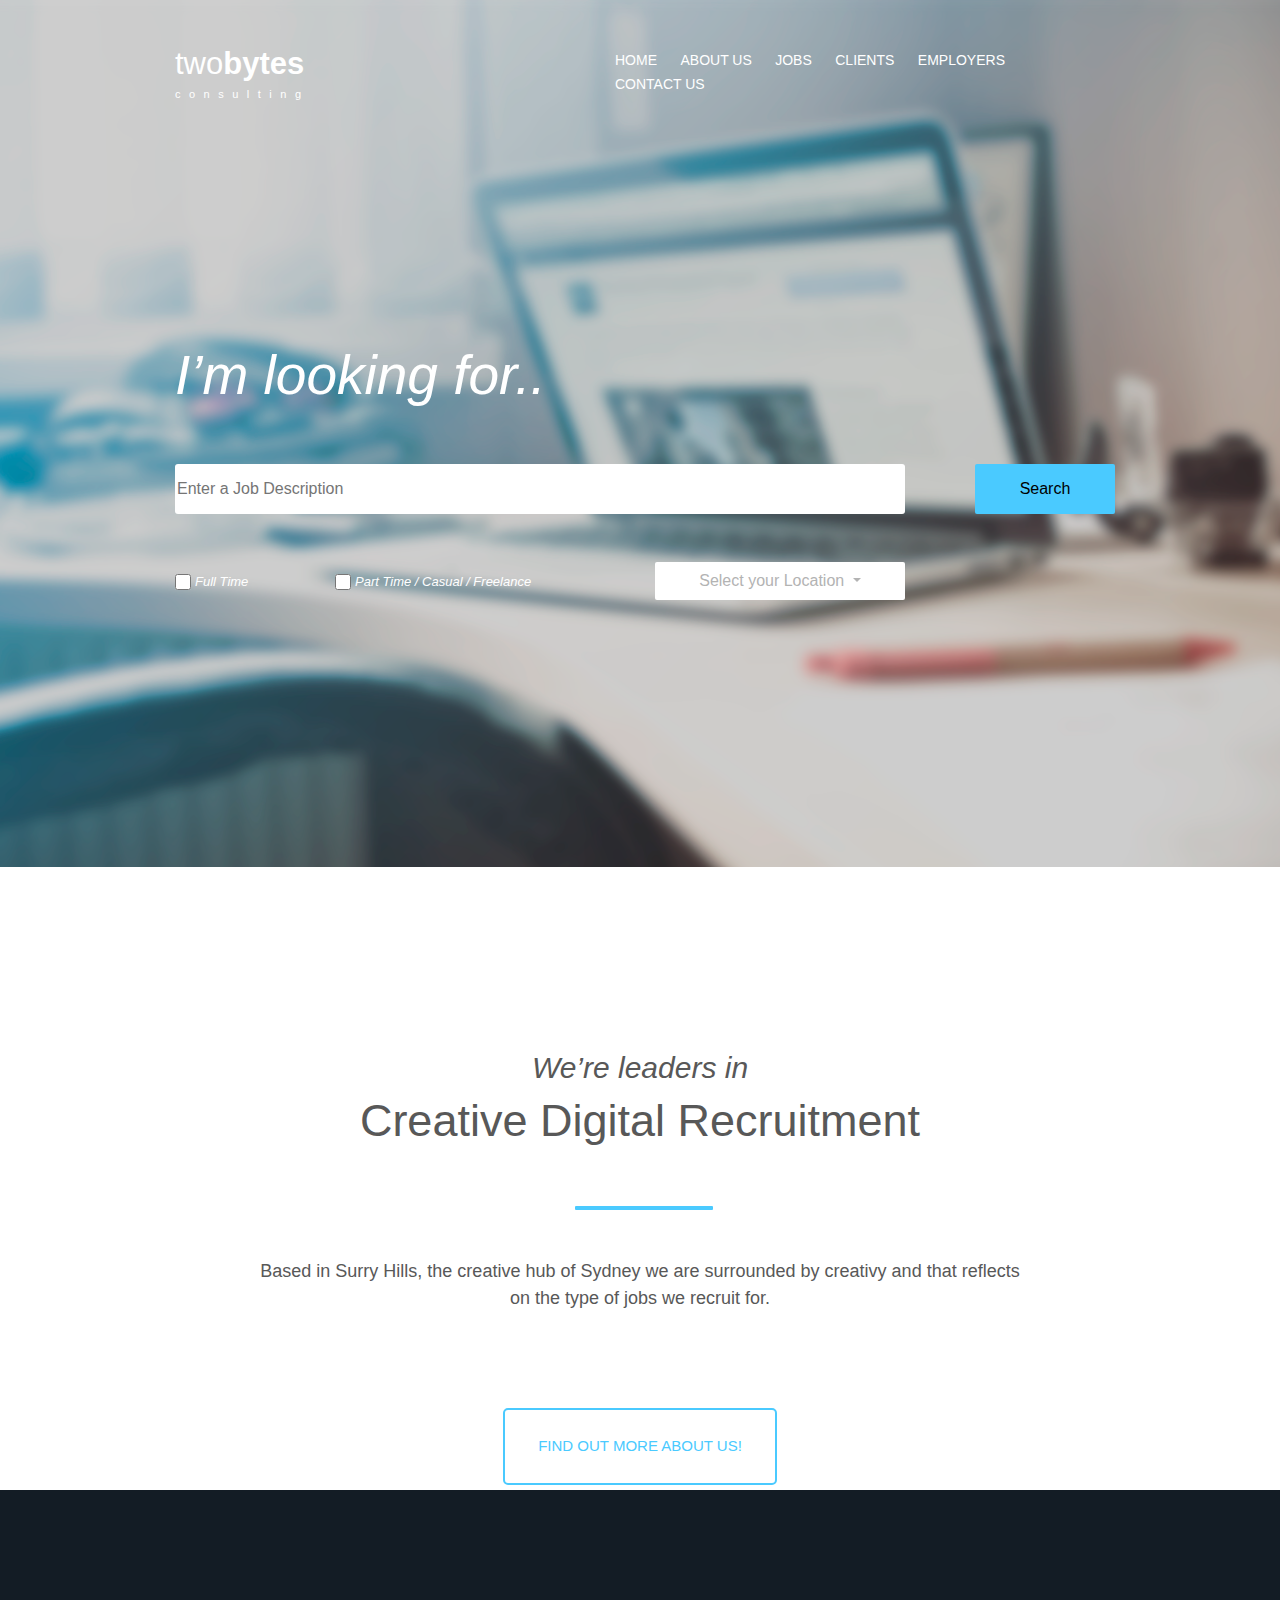
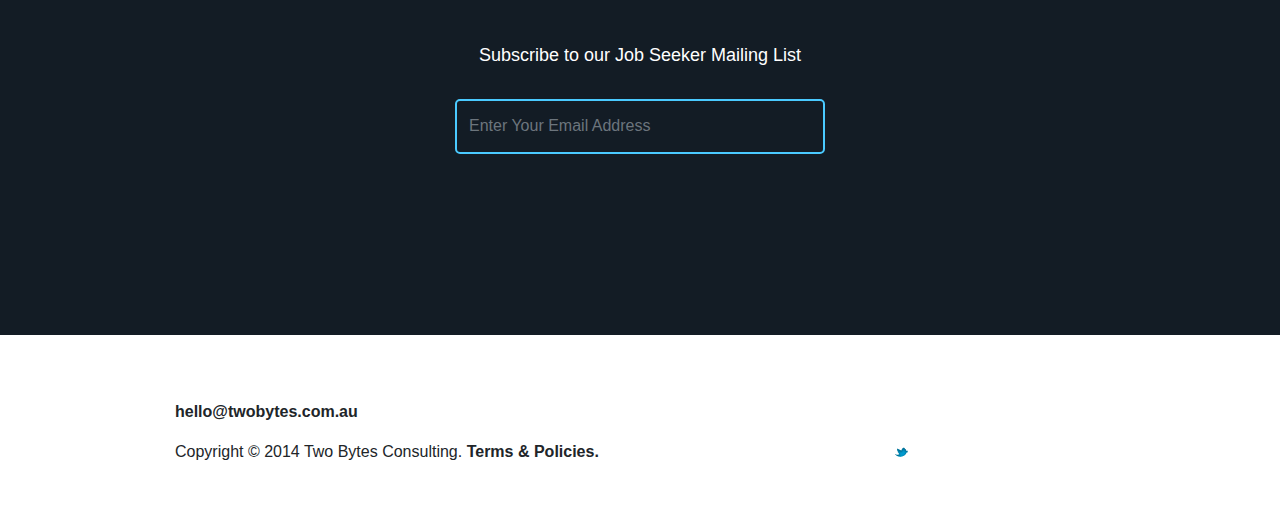
<file: twoBytes/index.html>
<!DOCTYPE html>
<html lang="en">
<head>
	<meta charset="UTF-8">
	<title>twoBytes</title>

	<link rel="stylesheet" href="https://maxcdn.bootstrapcdn.com/bootstrap/4.0.0/css/bootstrap.min.css" integrity="sha384-Gn5384xqQ1aoWXA+058RXPxPg6fy4IWvTNh0E263XmFcJlSAwiGgFAW/dAiS6JXm" crossorigin="anonymous">
		<link rel="stylesheet" href="css/main.css">
		<link rel="stylesheet" href="https://use.fontawesome.com/releases/v5.5.0/css/all.css" integrity="sha384-B4dIYHKNBt8Bc12p+WXckhzcICo0wtJAoU8YZTY5qE0Id1GSseTk6S+L3BlXeVIU" crossorigin="anonymous">
</head>
<body>
	<header class="header">
		<div class="container">
			<div class="row justify-content-between align-items-center">
				<div class="col-lg-2 mt-5">
					<div class="logo"><a href="#"><span>two<strong>bytes</strong></span><br><span>consulting</span></a></div>
				</div>
				<div class="col-lg-3  mt-5"></div>
				<div class="col-lg-7  mt-5">
					<div class="manu_header">
						<ul>
							<li><a href="#">HOME</a></li>
							<li><a href="#">ABOUT US</a></li>
							<li><a href="#">JOBS</a></li>
							<li><a href="#">CLIENTS</a></li>
							<li><a href="#">EMPLOYERS</a></li>
							<li><a href="#">CONTACT US</a></li>

						</ul>
					</div>
				</div>
			</div>
			<div class="row title_header">
				<div class="col-lg-6">
					<h1>I’m looking for..</h1>
				</div>
				

			</div>
			<div class="row">
				<div class="col-lg-10 mt-5">
					<input class="input_header" type="text" placeholder="Enter a Job Description" autofocus="">
				</div>
				<div class="col-lg-2 mt-5">
					<button class="btn_header">Search</button>
				</div>
				</div>
				<div class="row mt-5 align-items-center">
					<div class="col-lg-2">
					<div class="form-check">
						<input type="checkbox" class="form-check-input" id="check1">
						<label for="check1" class="form-check-label color_check">Full Time</label>
					</div>
					</div>
					<div class="col-lg-4">
					<div class="form-check ">
						<input type="checkbox" class="form-check-input " id="check1">
						<label for="check1" class="form-check-label color_check">Part Time / Casual / Freelance</label>
					</div>
					</div>
					<div class="col-lg-4">
						<div class="dropdown">
  					<button class="btn  dropdown-toggle btn_location" type="button" id="dropdownMenuButton" data-toggle="dropdown" aria-haspopup="true" aria-expanded="false">
   					 Select your Location
  					</button>
  						<div class="dropdown-menu text-center" aria-labelledby="dropdownMenuButton">
   						 <a class="dropdown-item" href="#">1</a>
    						<a class="dropdown-item" href="#">2</a>
   							 <a class="dropdown-item" href="#">3</a>
  							</div>
								</div>
					</div>
				</div>
				
		</div>
	</header>
	<section class="main">
		<div class="container">
		<div class="row justify-content-center">
					<div class="col-lg-8 main_titl text-center">
						<h3>We’re leaders in</h3>
						<h2>Creative Digital Recruitment</h2>
					</div>

				</div>
				<div class="row justify-content-center ">
					<div class="col-lg-2 ">
						<div class="blue_line">
							
						</div>
					</div>
				</div>
				<div class="row justify-content-center">
					<div class="col-lg-10 text-center mt-5 ">
						<p class="based_text">Based in Surry Hills, the creative hub of Sydney we are surrounded by creativy and that reflects on the type of jobs we recruit for.</p>
					</div>
				</div>
				<div class="row justify-content-center">
					<div class="col-lg-4 text-center">
						<div class="btn btn_more">
							FIND OUT MORE ABOUT US!
						</div>
					</div>
				</div>
				</div>
	</section>
	<section class="out_mail">
		<div class="container">
			<div class="row justify-content-center">
				<div class="col-lg-5 text-center mt_out">
					<h3>Subscribe to our Job Seeker Mailing List</h3>
				</div>
				</div>
				<div class="row justify-content-center">
				<div class="col-lg-5 text-center mt-4">
					<div class="form-group">
    <input type="email" class="form-control enter_email" id="exampleInputEmail1" aria-describedby="emailHelp" placeholder="Enter Your Email Address">
  </div>
				</div>
				</div>
			
		</div>
	</section>

	<footer class="footer">
		<div class="container">
			<div class="row">
				<div class="col-lg-3 mt">
					<p><i class="fas fa-envelope-square"></i><b>hello@twobytes.com.au</p></b>
				</div>
			</div>
			<div class="row justify-content-between">
				<div class="col-lg-6">Copyright © 2014 Two Bytes Consulting. <b>Terms & Policies.</b></div>
				<div class="col-lg-3">
					<div class="social">
						<div class="tweet"><img src="img/Twitterbird.png" alt=""></div>
					</div>
				</div>
			</div>
		</div>
	</footer>



	<script src="https://code.jquery.com/jquery-3.3.1.slim.min.js" integrity="sha384-q8i/X+965DzO0rT7abK41JStQIAqVgRVzpbzo5smXKp4YfRvH+8abtTE1Pi6jizo" crossorigin="anonymous"></script>
<script src="https://cdnjs.cloudflare.com/ajax/libs/popper.js/1.14.3/umd/popper.min.js" integrity="sha384-ZMP7rVo3mIykV+2+9J3UJ46jBk0WLaUAdn689aCwoqbBJiSnjAK/l8WvCWPIPm49" crossorigin="anonymous"></script>
<script src="https://stackpath.bootstrapcdn.com/bootstrap/4.1.3/js/bootstrap.min.js" integrity="sha384-ChfqqxuZUCnJSK3+MXmPNIyE6ZbWh2IMqE241rYiqJxyMiZ6OW/JmZQ5stwEULTy" crossorigin="anonymous"></script>
</body>
</html>
</file>
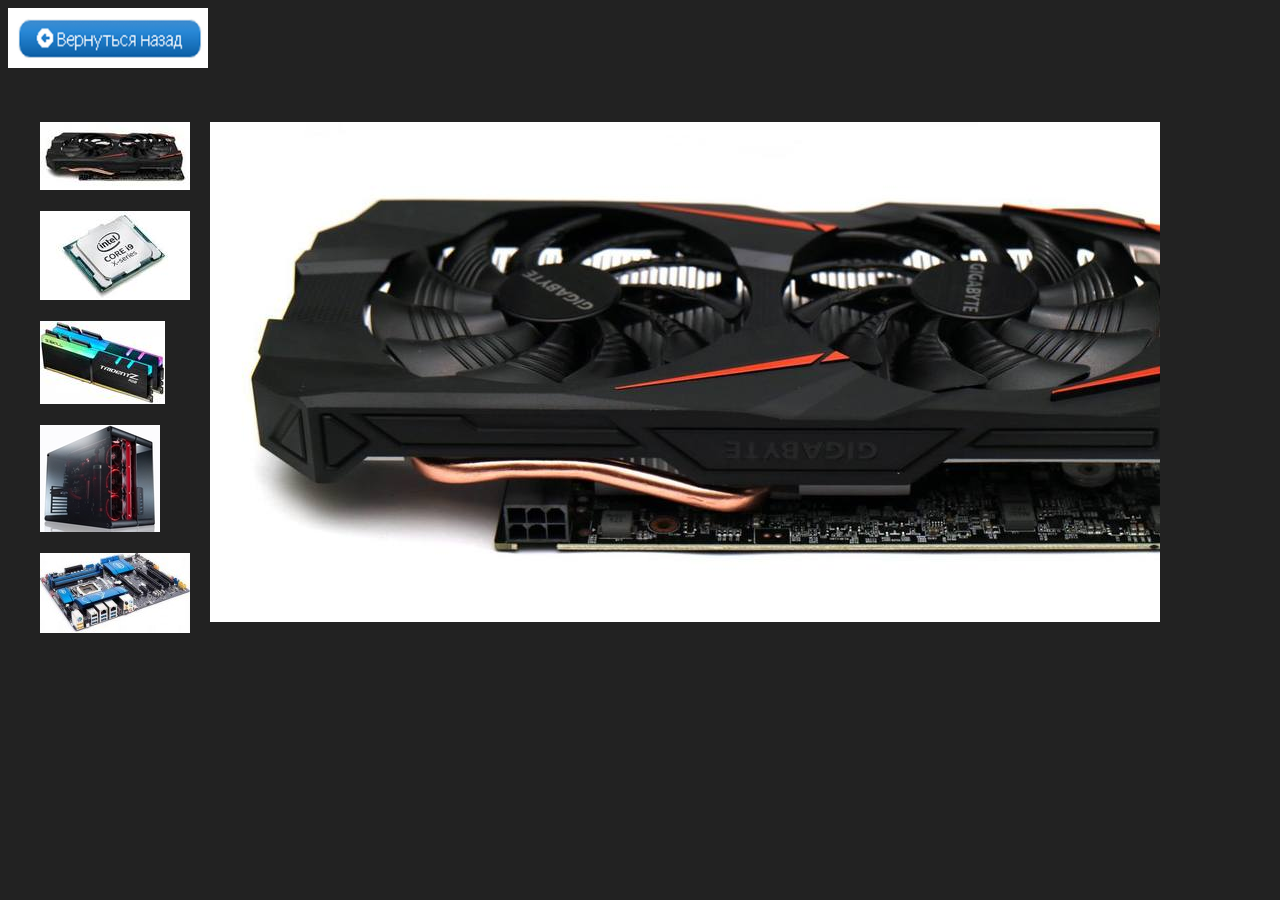
<file: ist/gallery.html>
<!DOCTYPE html>
<html>
     <head>
          <meta charset="utf-8">
          <link rel="stylesheet" type="text/css" href="css/main.css" >
          <title>Простая галерея для сайта</title>
          <link rel="stylesheet" href="https://stackpath.bootstrapcdn.com/bootstrap/4.1.0/css/bootstrap.min.css" integrity="sha384-9gVQ4dYFwwWSjIDZnLEWnxCjeSWFphJiwGPXr1jddIhOegiu1FwO5qRGvFXOdJZ4" crossorigin="anonymous">
     </head>
     <body>
     	<div class="knop">
     		<a href="index.html"><img src="img/001.jpg" alt="Nazad"></a>
     	</div>
<div class="wrapper">
<ul class="min">
<li><a href="#img1"><img src="images/min1.jpeg" /></a></li>
<li><a href="#img2"><img src="images/min2.jpeg" /></a></li>
<li><a href="#img3"><img src="images/min3.jpeg" /></a></li>
<li><a href="#img4"><img src="images/min4.jpeg" /></a></li>
<li><a href="#img5"><img src="images/min5.jpg" /></a></li>
</ul>
<div class="images">
<div><a name="img1"></a><img alt="" src="images/img1.jpeg" /></div>
<div><a name="img2"></a><img alt="" src="images/img2.jpeg" /></div>
<div><a name="img3"></a><img alt="" src="images/img3.jpeg" /></div>
<div><a name="img4"></a><img alt="" src="images/img4.jpg" /></div>
<div><a name="img5"></a><img alt="" src="images/img5.jpg" /></div>
</div>
</div>
</body>
</html>
</file>
<file: twoBytes/css/main.css>
body{
	width: 100%;

}
.container{
	width: 960px;
}
.header{
	background-image: url("../img/header img bg.png");
	background-attachment: scroll;
	background-repeat: no-repeat;
	background-size: 100%;
	height: 100vh;
}

.logo a{
	line-height: 0.525;
	color: #fff;
	text-decoration: none;
}

.logo span:last-of-type{
	font-size: 11px;
	letter-spacing: 8.5px;
}
.logo span{
	font-size: 31px;
}
.manu_header li{
	display: inline-block;
	margin-right: 19px;
}
.manu_header li:hover{
	border-top: 3px solid #4acaff;
	margin-top: -5px;
}
.manu_header a{
	font-size: 14px;
	color: #fff;
	text-decoration: none;
}
.title_header{
	margin-top: 230px;
}
.title_header h1{
	font-size: 55px;
	font-style: italic;
	color: #fff;
}
.input_header{
	width: 730px;
	height: 50px;
	border: none;
	outline: none;
	-webkit-border-radius: 3px; //закругление углов (Google Chrome)
    -moz-border-radius: 3px; //закругление углов (FireFox)
    -khtml-border-radius: 3px;
	background-color: #fff;
	box-shadow: 2px #e2e2e2;
}
.btn_header{
	border: none;
	border-radius: 2px;
	width: 140px;
    height: 50px;
    background-color: rgb(74, 202, 255);
    box-shadow: 2px rgb(74, 202, 255);
    outline: none;
    cursor: pointer;
}
.btn_header:hover{
	transform: scale(1.05);
	border-radius: 10px;
}
.color_check {
	font-size: 13px;
	font-style: italic;
	color: #fff;
}
#check1{
	width: 16px;
	height: 16px;
}
.btn_location{
	width: 250px;
    height: 38px;
    border-radius: 2px;
    color: #b3b3b3;
    background-color: #fff;
}
.btn_location:hover{
	background-color: #fff;
	color: #c7c7c7;
}
.btn:focus,.btn:active {
   outline: none !important;
   box-shadow: none;
}



.main{
	background-color: #fff;
	height: 590px;
}
.main_titl{
	margin-top: 150px;
}

.main_titl h3{
	font-size: 30px;
	font-style: italic;
	color: #585858;
}
.main_titl h2{
	font-size: 45px;
	color: #585858;
}
.blue_line{
	width: 138px;
	height: 3px;
	margin-top: 50px;
	border: 2px solid rgb(74, 202, 255);
	border-radius: 1px;
}

.based_text{
	font-size: 18px;
	color: #585858;
}
.btn_more{
	padding: 25px 33px;
	color: #4acaff;
	border: 2px solid #4acaff;
	border-radius: 5px;
	font-size: 15px;
	margin-top: 80px;
}

.out_mail{
	height: 445px;
	background-color: #131c25;
}
.mt_out{
	margin-top: 155px;
	color: #fff;
	font-size: 18px;
}
.mt_out h3{
	font-size: 18px;
}
.enter_email{
	background-color: #131c25;
	height: 55px;
	border: 2px solid rgb(74, 202, 255);
	border-radius: 5px;
}

.footer{
	height: 185px;
}
.mt{
	margin-top: 65px;
}
</file>
<file: ist/css/main.css>
body {
background: #222;
}
.wrapper{
margin: 0 auto;	
overflow: hidden;
width: 1200px;
margin-top: 50px;
}
.min {
list-style: none;
padding: 0;
margin: 0;
float: left;
}
.min li {
padding: 0;
margin: 0;
float: left;
clear: both;
}
.min li a {
display: block;
padding: 0 20px 21px 0;
}
.min li a img {
display: block;
}
.images {
width: 950px;
height: 500px;
overflow: hidden;
}
.knop img{
	width: 200px;
	height: 60px;
}
</file>
